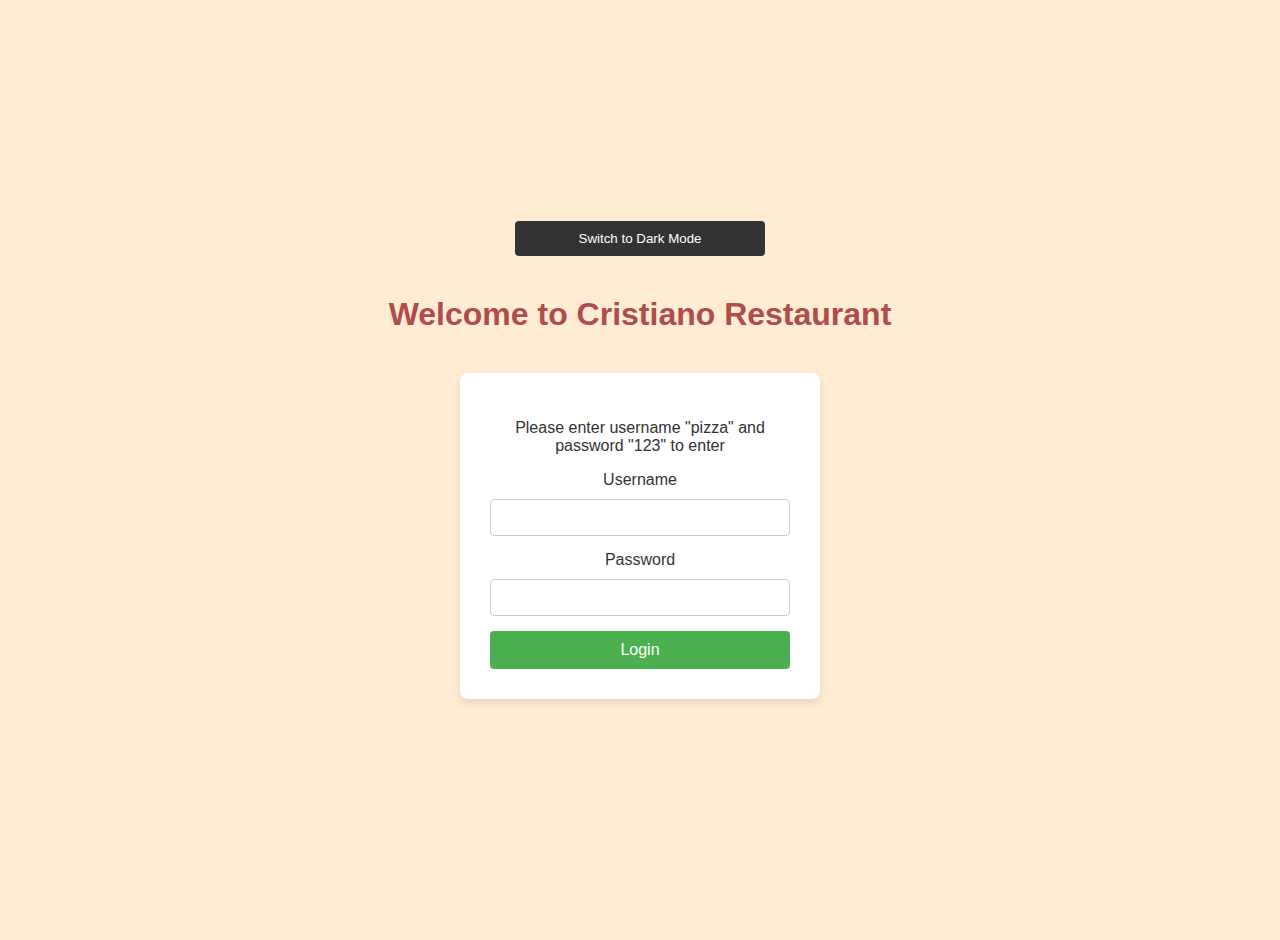
<file: index.html>
<!DOCTYPE html>
<html lang="en">
<head>
  <meta charset="UTF-8">
  <meta name="viewport" content="width=device-width, initial-scale=1.0">
  <link rel="stylesheet" href="./CSS/login.css">
  <title>Cristiano Restaurant</title>
</head>
<body>
  <button id="toggleDarkMode">
    Switch to Dark Mode</button>
  <h1>Welcome to Cristiano Restaurant</h1>
  <div class="login-form">
    <p>Please enter username "pizza" and password "123" to enter</p>
    <form>
        <label for="username">Username</label>
        <input type="text" id="username" name="username" required>
        
        <label for="password">Password</label>
        <input type="password" id="password" name="password" required>
        
        <button type="submit">Login</button>
        <div id="error-message"></div>
    </form>
  </div>

  <script src="./JS/login.js"></script>
</body>
</html>
</file>
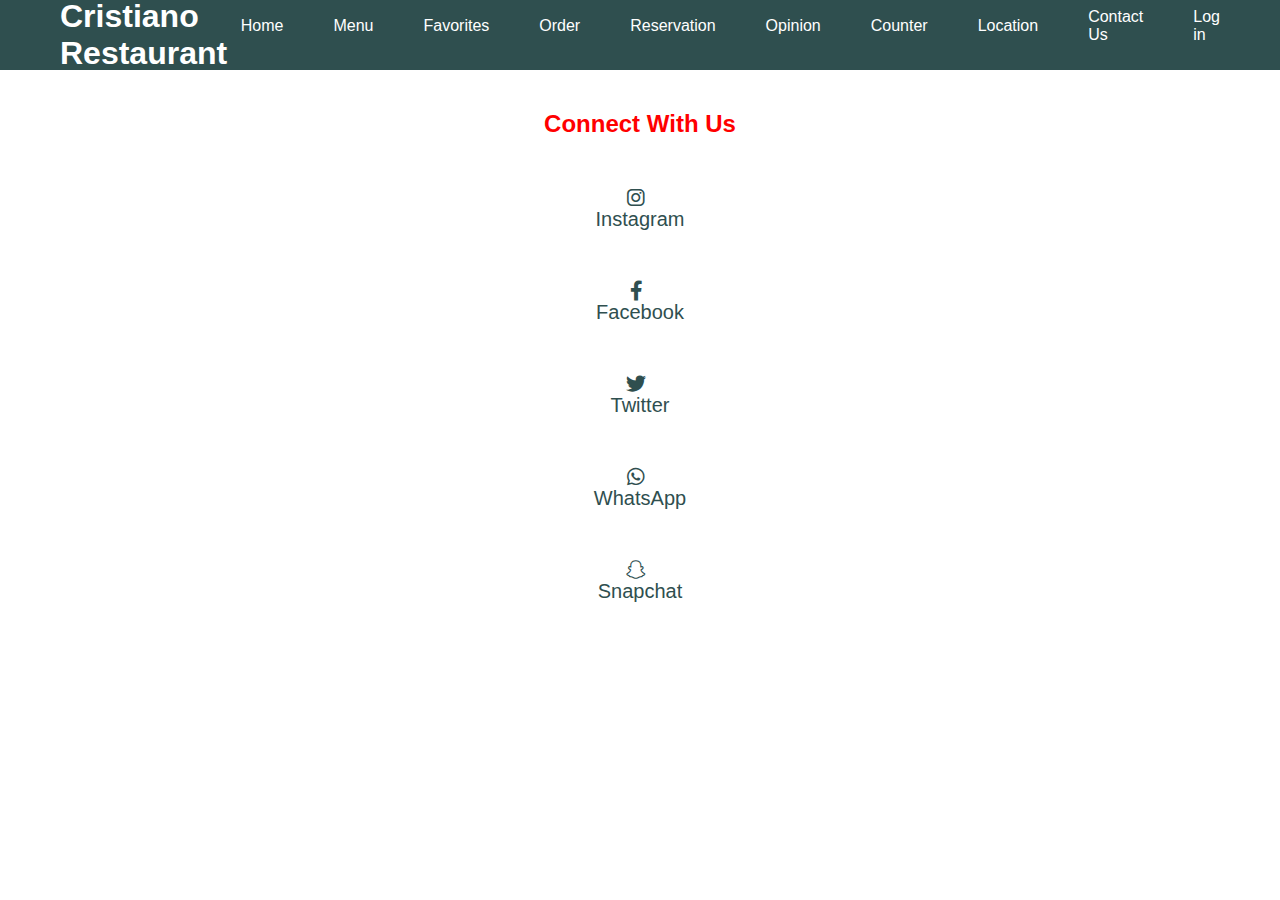
<file: contactUs.html>
<!DOCTYPE html>
<html lang="en">
  <head>
    <meta charset="UTF-8" />
    <meta name="viewport" content="width=device-width, initial-scale=1.0" />
    <link
      rel="stylesheet"
      href="https://cdnjs.cloudflare.com/ajax/libs/font-awesome/6.0.0-beta3/css/all.min.css"
    />
    <link rel="stylesheet" href="./CSS/contactUs.css" />
    <title>CONTACT US</title>
  </head>
  <body>
    <header>
      <div class="navbar">
        <h1>Cristiano Restaurant</h1>
        <i class="fa-solid fa-bars" id="menu-toggle"></i>
        <nav>
          <ul>
            <li><a href="./home.html">Home</a></li>
            <li><a href="./menu.html">Menu</a></li>
            <li><a href="./favorite.html">Favorites</a></li>
            <li><a href="./order.html">Order</a></li>
            <li><a href="./reservation.html">Reservation</a></li>
            <li><a href="./opinion.html">Opinion</a></li>
            <li><a href="./counter.html">Counter</a></li>
            <li><a href="./location.html">Location</a></li>
            <li><a href="./contactUs.html">Contact Us</a></li>
            <li><a href="./index.html">Log in</a></li>
          </ul>
        </nav>
      </div>
    </header>
  
    <section class="social-media-links">
      <h2>Connect With Us</h2>

      <div class="social-links">
        <a href="https://www.instagram.com/cristianoristorante/" target="_blank"
          ><i class="fab fa-instagram"></i> Instagram</a
        >
        <a href="https://www.facebook.com/cristianoristorante/" target="_blank"
          ><i class="fab fa-facebook-f"></i> Facebook</a
        >
        <a href="https://twitter.com" target="_blank"
          ><i class="fab fa-twitter"></i> Twitter</a
        >
        <a href="https://wa.me" target="_blank"
          ><i class="fab fa-whatsapp"></i> WhatsApp</a
        >
        <a href="https://snapchat.com" target="_blank"
          ><i class="fab fa-snapchat-ghost"></i> Snapchat</a
        >
      </div>
    </section>

    <script src="./JS/contactUs.js"></script>
  </body>
</html>
</file>
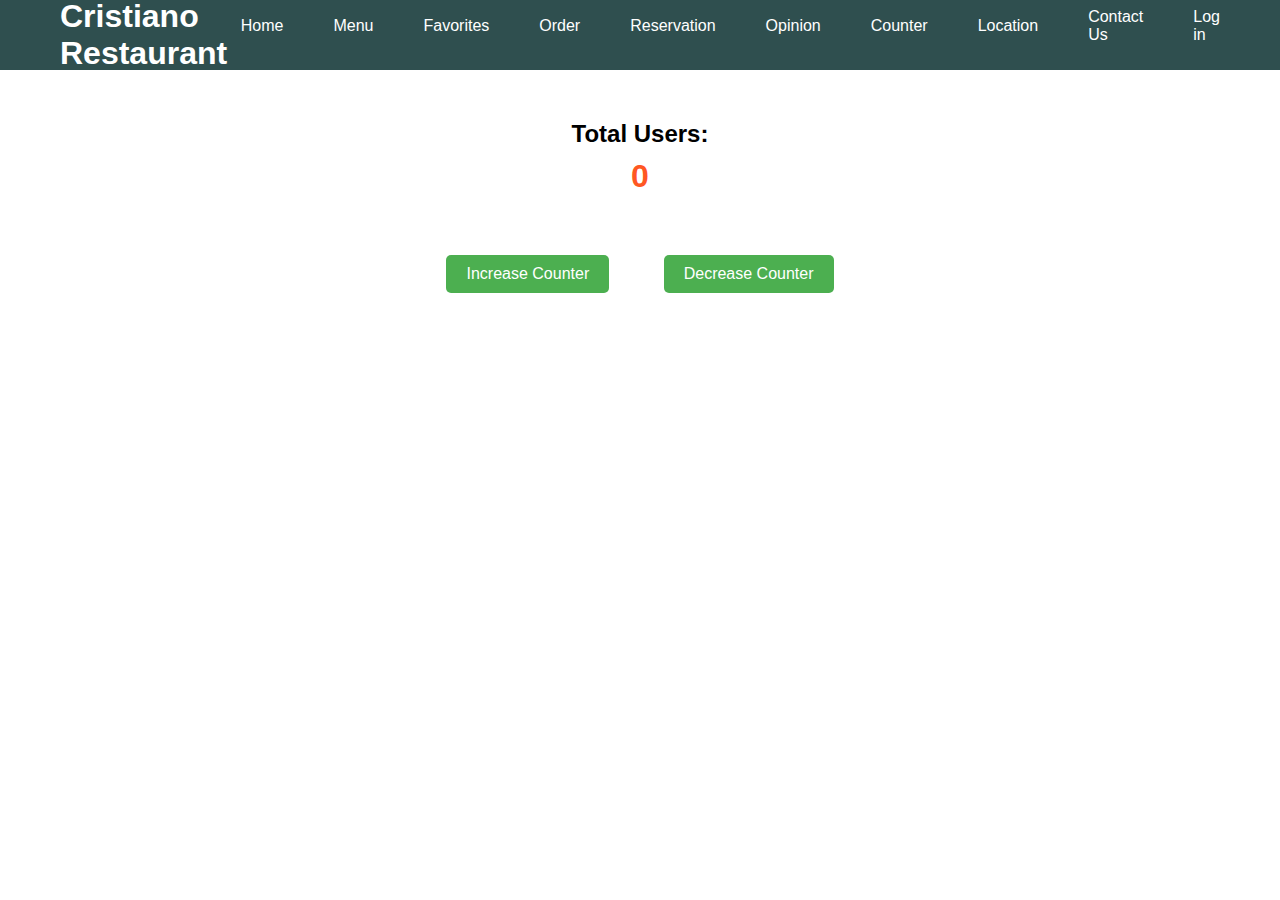
<file: counter.html>
<!DOCTYPE html>
<html lang="en">
<head>
    <meta charset="UTF-8" />
    <meta name="viewport" content="width=device-width, initial-scale=1.0" />
    <link rel="stylesheet" href="https://cdnjs.cloudflare.com/ajax/libs/font-awesome/6.0.0-beta3/css/all.min.css" />
    <link rel="stylesheet" href="./CSS/counter.css" />
    <title>COUNTER</title>
</head>
<body>
  <header>
    <div class="navbar">
      <h1>Cristiano Restaurant</h1>
      <i class="fa-solid fa-bars" id="menu-toggle"></i>
      <nav>
        <ul>
          <li><a href="./home.html">Home</a></li>
          <li><a href="./menu.html">Menu</a></li>
          <li><a href="./favorite.html">Favorites</a></li>
          <li><a href="./order.html">Order</a></li>
          <li><a href="./reservation.html">Reservation</a></li>
          <li><a href="./opinion.html">Opinion</a></li>
          <li><a href="./counter.html">Counter</a></li>
          <li><a href="./location.html">Location</a></li>
          <li><a href="./contactUs.html">Contact Us</a></li>
          <li><a href="./index.html">Log in</a></li>
        </ul>
      </nav>
    </div>
  </header>
    

    <section id="counter-section">
        <h2>Total Users:</h2>
        <p id="counter-display">0</p>
        <button id="increase-counter-btn">Increase Counter</button>
        <button id="decrease-counter-btn">Decrease Counter</button>
    </section>

    <script src="./JS/counter.js"></script>
</body>
</html>
</file>
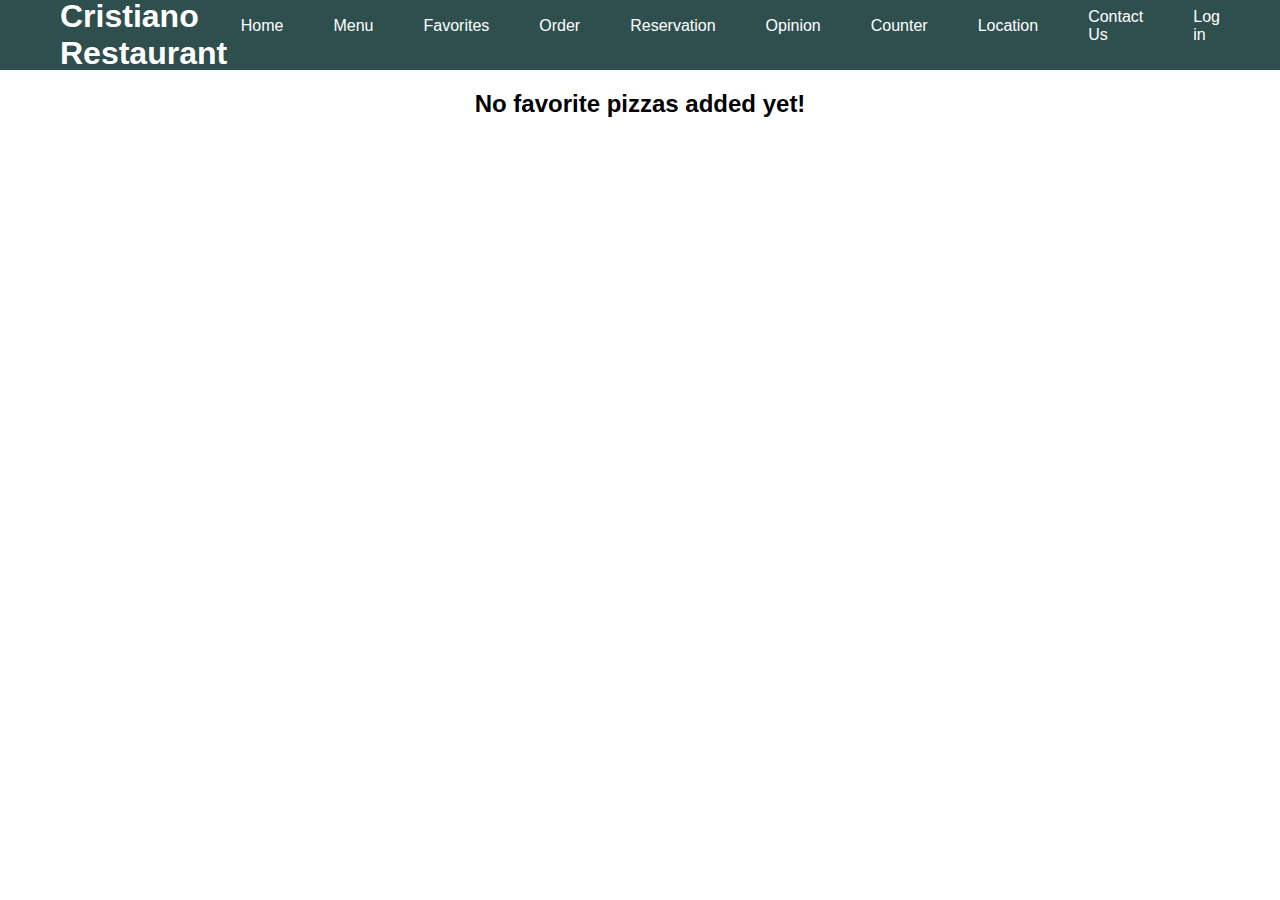
<file: favorite.html>
<!DOCTYPE html>
<html lang="en">
<head>
  <meta charset="UTF-8" />
  <meta name="viewport" content="width=device-width, initial-scale=1.0" />
  <link rel="stylesheet" href="https://cdnjs.cloudflare.com/ajax/libs/font-awesome/6.0.0-beta3/css/all.min.css">
  <link rel="stylesheet" href="./CSS/favorite.css" />
  <title>FAVORITE</title>
</head>
<body>
  <header>
    <div class="navbar">
      <h1>Cristiano Restaurant</h1>
      <i class="fa-solid fa-bars" id="menu-toggle"></i>
      <nav>
        <ul>
          <li><a href="./home.html">Home</a></li>
          <li><a href="./menu.html">Menu</a></li>
          <li><a href="./favorite.html">Favorites</a></li>
          <li><a href="./order.html">Order</a></li>
          <li><a href="./reservation.html">Reservation</a></li>
          <li><a href="./opinion.html">Opinion</a></li>
          <li><a href="./counter.html">Counter</a></li>
          <li><a href="./location.html">Location</a></li>
          <li><a href="./contactUs.html">Contact Us</a></li>
          <li><a href="./index.html">Log in</a></li>
        </ul>
      </nav>
    </div>
  </header>
    
    

  <main>
    <section class="favorites-section">
      <div class="pizzas"></div>
    </section>
  </main>

  <script src="./JS/favorite.js"></script>
</body>
</html>
</file>
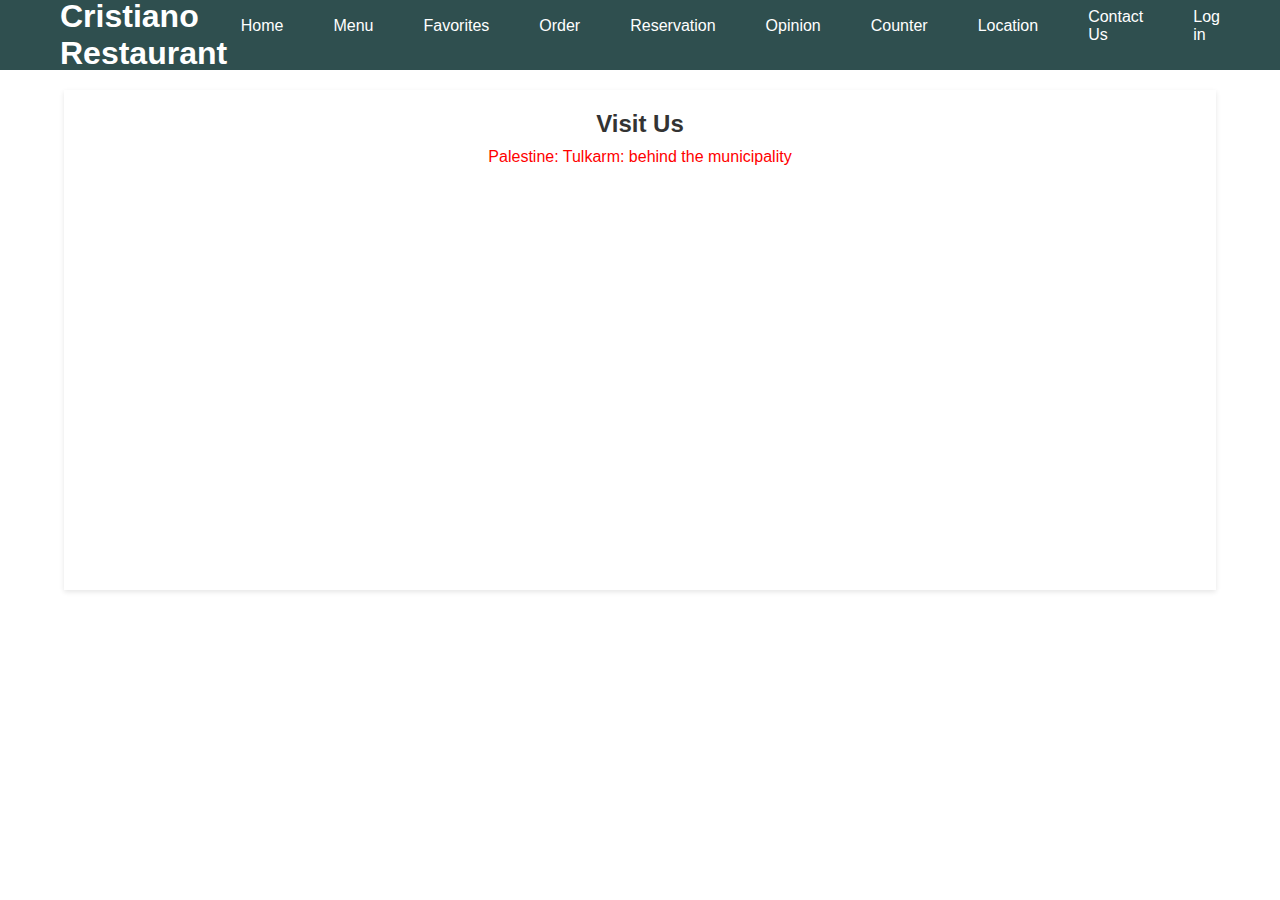
<file: location.html>
<!DOCTYPE html>
<html lang="en">
<head>
  <meta charset="UTF-8">
  <meta name="viewport" content="width=device-width, initial-scale=1.0">
  <link rel="stylesheet" href="https://cdnjs.cloudflare.com/ajax/libs/font-awesome/6.0.0-beta3/css/all.min.css">
  <link rel="stylesheet" href="./CSS/location.css">
  <title>LOCATION</title>
</head>
<body>
  <header>
    <div class="navbar">
      <h1>Cristiano Restaurant</h1>
      <i class="fa-solid fa-bars" id="menu-toggle"></i>
      <nav>
        <ul>
          <li><a href="./home.html">Home</a></li>
          <li><a href="./menu.html">Menu</a></li>
          <li><a href="./favorite.html">Favorites</a></li>
          <li><a href="./order.html">Order</a></li>
          <li><a href="./reservation.html">Reservation</a></li>
          <li><a href="./opinion.html">Opinion</a></li>
          <li><a href="./counter.html">Counter</a></li>
          <li><a href="./location.html">Location</a></li>
          <li><a href="./contactUs.html">Contact Us</a></li>
          <li><a href="./index.html">Log in</a></li>
        </ul>
      </nav>
    </div>
  </header>


<section class="location-map">
    <h2>Visit Us</h2>
    <p>Palestine: Tulkarm: behind the municipality</p>
    <iframe src="https://maps.google.com/maps?q=Tulkarm municipality&amp;output=embed"></iframe>
</section>


  <script src="./JS/location.js"></script>
</body>
</html>
</file>
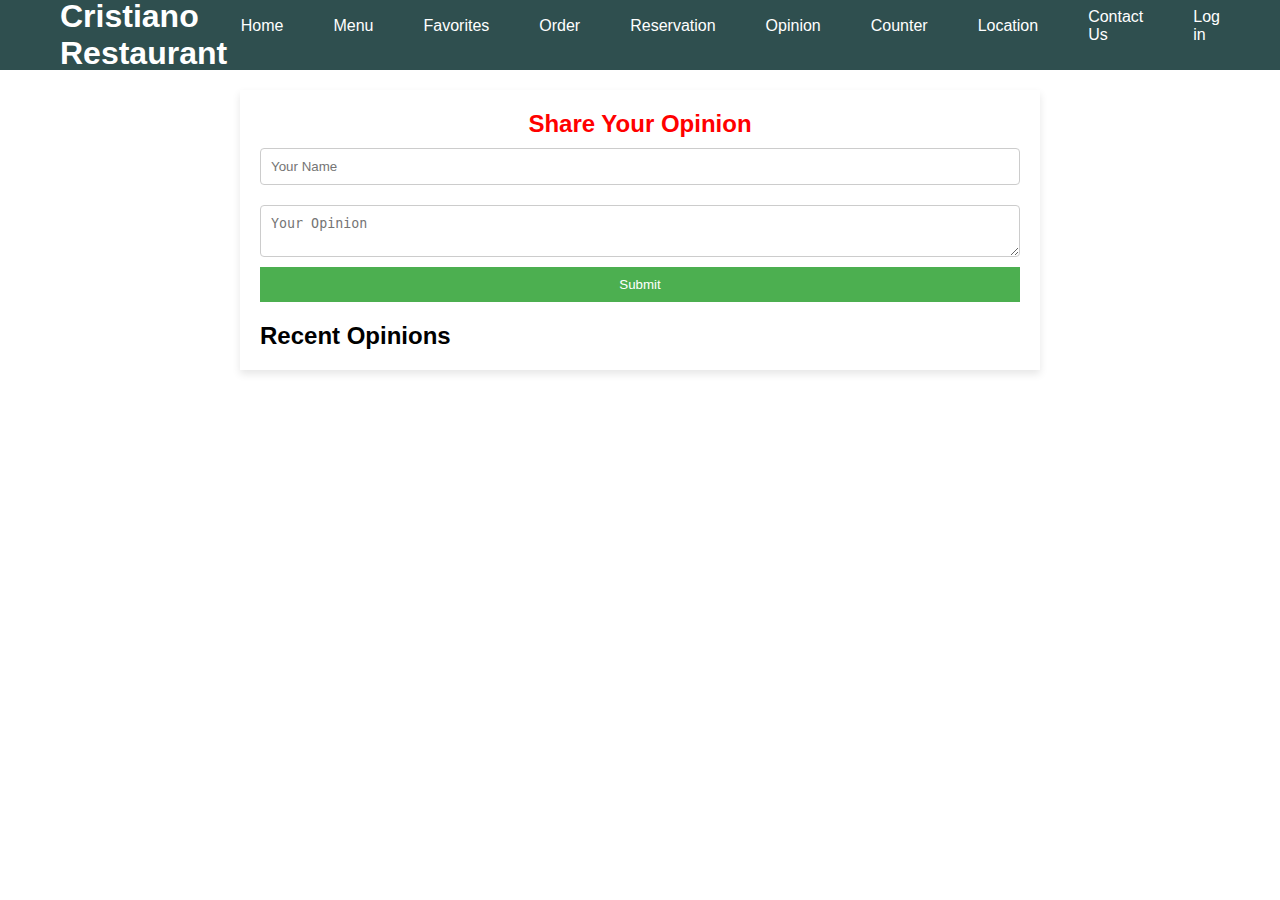
<file: opinion.html>
<!DOCTYPE html>
<html lang="en">
<head>
    <meta charset="UTF-8" />
    <meta name="viewport" content="width=device-width, initial-scale=1.0" />
    <link rel="stylesheet" href="https://cdnjs.cloudflare.com/ajax/libs/font-awesome/6.0.0-beta3/css/all.min.css" />
    <link rel="stylesheet" href="./CSS/opinion.css" />
    <title>Cristiano Restaurant - Opinion</title>
</head>
<body>
    <header>
        <div class="navbar">
            <h1>Cristiano Restaurant</h1>
            <i class="fa-solid fa-bars" id="menu-toggle"></i>
            <nav>
                <ul>
                    <li><a href="./home.html">Home</a></li>
                    <li><a href="./menu.html">Menu</a></li>
                    <li><a href="./favorite.html">Favorites</a></li>
                    <li><a href="./order.html">Order</a></li>
                    <li><a href="./reservation.html">Reservation</a></li>
                    <li><a href="./opinion.html">Opinion</a></li>
                    <li><a href="./counter.html">Counter</a></li>
                    <li><a href="./location.html">Location</a></li>
                    <li><a href="./contactUs.html">Contact Us</a></li>
                    <li><a href="./index.html">Log in</a></li>
                </ul>
            </nav>
        </div>
    </header>

    <main>
        <section class="opinion-form-section">
            <form id="opinion-form">
                <h2>Share Your Opinion</h2>
                <input type="text" id="name" placeholder="Your Name" required />
                <textarea id="opinion" placeholder="Your Opinion" required></textarea>
                <button type="submit">Submit</button>
            </form>
        </section>
        <section class="opinion-display-section">
            <h2>Recent Opinions</h2>
            <div id="opinions-display"></div>
        </section>
    </main>

    <script src="./JS/opinion.js"></script>
</body>
</html>
</file>
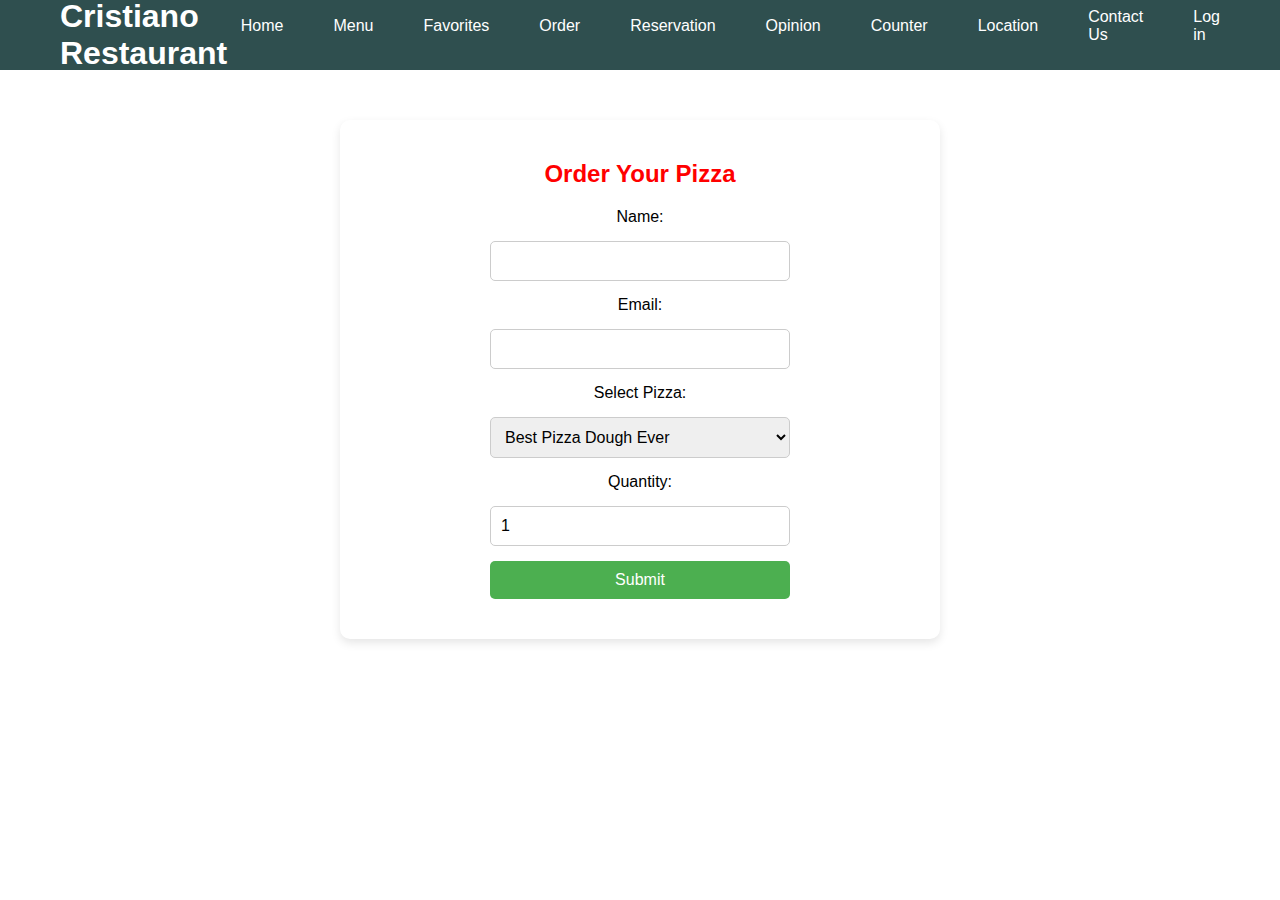
<file: order.html>
<!DOCTYPE html>
<html lang="en">
  <head>
    <meta charset="UTF-8" />
    <meta name="viewport" content="width=device-width, initial-scale=1.0" />
    <link
      rel="stylesheet"
      href="https://cdnjs.cloudflare.com/ajax/libs/font-awesome/6.0.0-beta3/css/all.min.css"
    />
    <link rel="stylesheet" href="./CSS/order.css" />
    <title>ORDER</title>
  </head>
  <body>
    <header>
      <div class="navbar">
        <h1>Cristiano Restaurant</h1>
        <i class="fa-solid fa-bars" id="menu-toggle"></i>
        <nav>
          <ul>
            <li><a href="./home.html">Home</a></li>
            <li><a href="./menu.html">Menu</a></li>
            <li><a href="./favorite.html">Favorites</a></li>
            <li><a href="./order.html">Order</a></li>
            <li><a href="./reservation.html">Reservation</a></li>
            <li><a href="./opinion.html">Opinion</a></li>
            <li><a href="./counter.html">Counter</a></li>
            <li><a href="./location.html">Location</a></li>
            <li><a href="./contactUs.html">Contact Us</a></li>
            <li><a href="./index.html">Log in</a></li>
          </ul>
        </nav>
      </div>
    </header>
  

    <section id="order-section">
      <h2>Order Your Pizza</h2>
      <form id="order-form">
        <label for="name">Name:</label>
        <input type="text" id="name" name="name" required />

        <label for="email">Email:</label>
        <input type="email" id="email" name="email" required />

        <label for="pizza">Select Pizza:</label>
        <select id="pizza" name="pizza" required>
          <option value="Best Pizza Dough Ever">Best Pizza Dough Ever</option>
          <option value="Deep Dish Fruit Pizza">Deep Dish Fruit Pizza</option>
          <option value="Pizza Dip">Pizza Dip</option>
          <option value="Cauliflower Pizza Crust">
            Cauliflower Pizza Crust (with BBQ Chicken Pizza)
          </option>
          <option value="Pizza Quesadillas">
            Pizza Quesadillas (aka Pizzadillas)
          </option>
          <option value="Sweet Potato Kale Pizza">
            Sweet Potato Kale Pizza with Rosemary & Red Onion
          </option>
          <option value="Pizza Dip - My Baking Addiction">
            Pizza Dip - My Baking Addiction
          </option>
          <option value="Pizza Potato Skins">Pizza Potato Skins</option>
          <option value="No-Knead Pizza Dough">No-Knead Pizza Dough</option>
          <option value="Homemade Pizza">Homemade Pizza</option>
          <option value="Taco Quesadilla Pizzas">Taco Quesadilla Pizzas</option>
          <option value="Jay’s Signature Pizza Crust">
            Jay’s Signature Pizza Crust
          </option>
          <option value="Avocado Breakfast Pizza">
            Avocado Breakfast Pizza with Fried Egg
          </option>
          <option value="Pepperoni Pizza Burgers">
            Pepperoni Pizza Burgers
          </option>
          <option value="Thai Chicken Pizza">
            Thai Chicken Pizza with Sweet Chili Sauce
          </option>
          <option value="One Basic Pizza Crust">One Basic Pizza Crust</option>
          <option value="Peach, Basil, Mozzarella, & Balsamic Pizza">
            Peach, Basil, Mozzarella, & Balsamic Pizza
          </option>
          <option value="English-Muffin Egg Pizzas">
            English-Muffin Egg Pizzas
          </option>
          <option value="Simple No Knead Pizza Dough">
            Simple No Knead Pizza Dough
          </option>
          <option value="Grilled Veggie Pizza">Grilled Veggie Pizza</option>
          <option value="Spicy Chicken and Pepper Jack Pizza">
            Spicy Chicken and Pepper Jack Pizza
          </option>
          <option value="How to Grill Pizza">How to Grill Pizza</option>
          <option value="PW’s Favorite Pizza">PW’s Favorite Pizza</option>
          <option value="Barbecue Chicken Pizza">Barbecue Chicken Pizza</option>
          <option value="Avocado Pita Pizza">
            Avocado Pita Pizza with Cilantro Sauce
          </option>
          <option value="Pizza Monkey Bread">Pizza Monkey Bread</option>
          <option value="Supreme Pizza Burgers">Supreme Pizza Burgers</option>
          <option value="Balsamic Strawberry Chicken Pizza">
            Balsamic Strawberry and Chicken Pizza with Sweet Onions and Smoked
            Bacon
          </option>
        </select>

        <label for="quantity">Quantity:</label>
        <input
          type="number"
          id="quantity"
          name="quantity"
          value="1"
          min="1"
          required
        />

        <button type="submit">Submit</button>
      </form>
      <div id="order-confirmation" class="hidden"></div>
    </section>

    <script src="./JS/order.js"></script>
  </body>
</html>
</file>
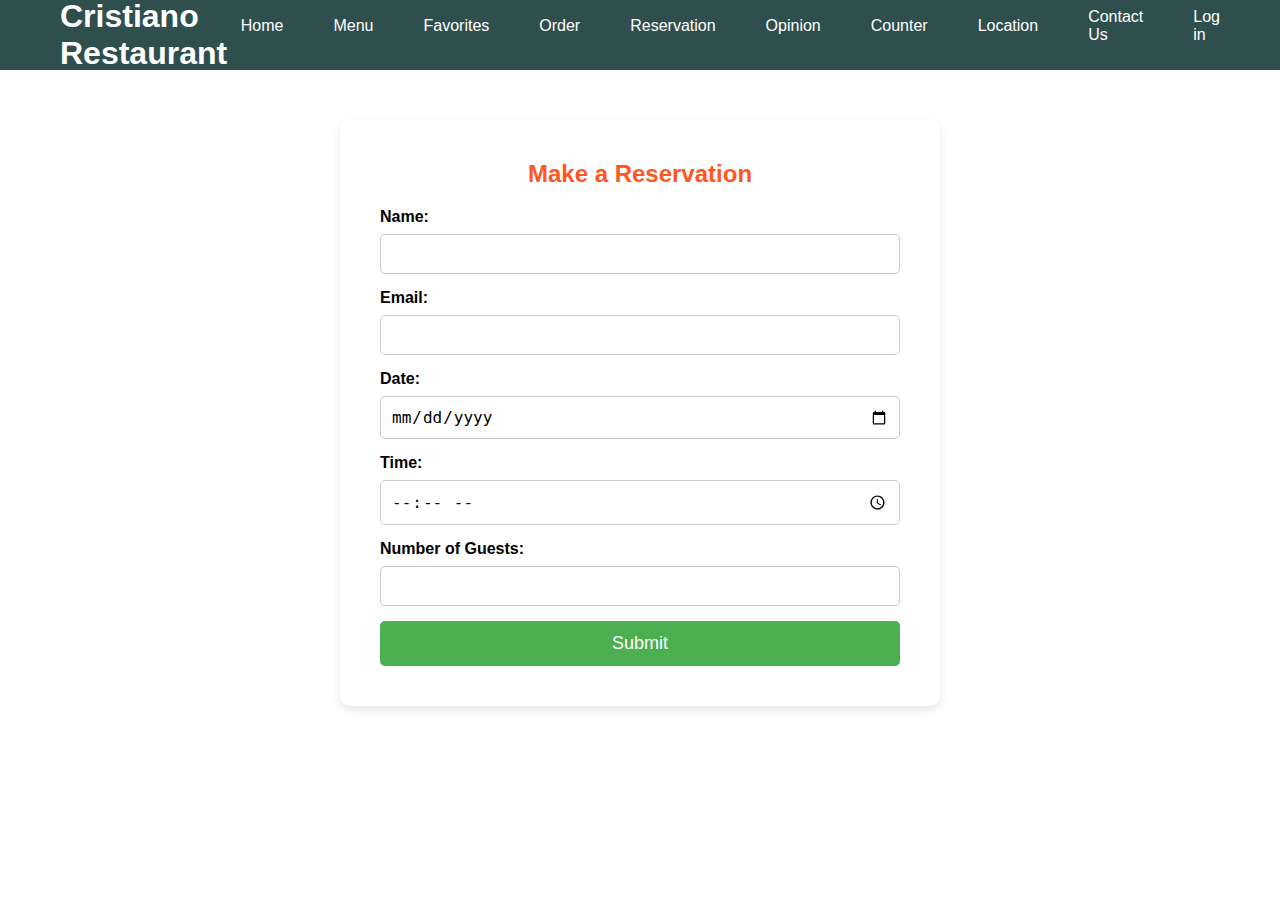
<file: reservation.html>
<!DOCTYPE html>
<html lang="en">
  <head>
    <meta charset="UTF-8" />
    <meta name="viewport" content="width=device-width, initial-scale=1.0" />
    <link
      rel="stylesheet"
      href="https://cdnjs.cloudflare.com/ajax/libs/font-awesome/6.0.0-beta3/css/all.min.css"
    />
    <link rel="stylesheet" href="./CSS/reservation.css" />
    <title>RESERVATION</title>
  </head>
  <body>
    <header>
      <div class="navbar">
        <h1>Cristiano Restaurant</h1>
        <i class="fa-solid fa-bars" id="menu-toggle"></i>
        <nav>
          <ul>
            <li><a href="./home.html">Home</a></li>
            <li><a href="./menu.html">Menu</a></li>
            <li><a href="./favorite.html">Favorites</a></li>
            <li><a href="./order.html">Order</a></li>
            <li><a href="./reservation.html">Reservation</a></li>
            <li><a href="./opinion.html">Opinion</a></li>
            <li><a href="./counter.html">Counter</a></li>
            <li><a href="./location.html">Location</a></li>
            <li><a href="./contactUs.html">Contact Us</a></li>
            <li><a href="./index.html">Log in</a></li>
          </ul>
        </nav>
      </div>
    </header>

    <section id="reservation-section">
      <h2>Make a Reservation</h2>
      <form id="reservation-form">
        <label for="name">Name:</label>
        <input type="text" id="name" name="name" required />

        <label for="email">Email:</label>
        <input type="email" id="email" name="email" required />

        <label for="date">Date:</label>
        <input type="date" id="date" name="date" required />

        <label for="time">Time:</label>
        <input type="time" id="time" name="time" required />

        <label for="guests">Number of Guests:</label>
        <input
          type="number"
          id="guests"
          name="guests"
          min="1"
          max="20"
          required
        />

        <button type="submit">Submit</button>
      </form>

      <div id="confirmation" class="hidden"></div>
    </section>

    <script src="./JS/reservation.js"></script>
  </body>
</html>
</file>
<file: CSS/login.css>
body {
    font-family: Arial, sans-serif;
    background-color: #ffecd2;
    display: flex;
    flex-direction: column;
    align-items: center;
    justify-content: center;
    height: 100vh;
    margin: 0;
    padding: 20px;
    text-align: center;
}

h1 {
    color: #af4c4c;
    margin: 20px 0;
}

p {
    color: #333;
}

.login-form {
    background: white;
    padding: 30px;
    border-radius: 8px;
    width: 300px;
    box-shadow: 0 4px 8px rgba(0, 0, 0, 0.1);
    margin: 20px 0;
}

.login-form form {
    display: flex;
    flex-direction: column;
}

.login-form label {
    margin-bottom: 10px;
    color: #333;
}

.login-form input[type="text"],
.login-form input[type="password"] {
    padding: 10px;
    margin-bottom: 15px;
    border: 1px solid #ccc;
    border-radius: 4px;
}

.login-form button {
    background-color: #4CAF50;
    color: white;
    border: none;
    padding: 10px;
    border-radius: 4px;
    cursor: pointer;
    font-size: 16px;
}

.login-form button:hover {
    background-color: #4fa585;
}

#error-message {
    color: red;
    font-size: 15px;
    margin-top: 10px;
    text-align: center;
    display: none;
}

body.dark-mode {
    background-color: #333;
    color: white;
}

body.dark-mode .login-form {
    background-color: #222;
    color: #ccc;
}

body.dark-mode input[type="text"],
body.dark-mode input[type="password"] {
    background-color: #555;
    color: #ddd;
    border-color: #666;
}

body.dark-mode button {
    background-color: #444;
    color: #ccc;
}

body.dark-mode button:hover {
    background-color: #555;
}

#toggleDarkMode {
    background-color: #333;
    color: white;
    border: none;
    padding: 10px;
    border-radius: 4px;
    cursor: pointer;
    width: 200px;
    transition: background-color 0.3s, color 0.3s;
    margin-bottom: 20px;
    width: 250px;
}

body.dark-mode #toggleDarkMode {
    background-color: white;
    color: black;
    border: 1px solid #666;
}

@media (max-width: 770px) {
    .login-form {
        width: 80%;
    }

    #toggleDarkMode {
        width: 150px;
    }
}

@media (max-width: 480px) {
    .login-form {
        width: 95%;
    }

    h1 {
        font-size: 18px;
    }

    #toggleDarkMode {
        width: 130px;
    }
}
</file>
<file: CSS/contactUs.css>
* {
    margin: 0;
    padding: 0;
    box-sizing: border-box;
  }
  

body {
    margin: 0;
    padding: 0;
    width: 100%;
    height: 100%;
    font-family: 'Segoe UI', Tahoma, Geneva, Verdana, sans-serif;
    background-color: white;
}

.scrollNavbar {
    background-color: rgb(0, 187, 255) !important;
}

header {
    background: darkslategray;
    color: white;
    height: 70px;
    display: flex;
    justify-content: space-between;
    align-items: center;
    position: sticky;
    top: 0;
    padding: 0 20px;
    transition: background-color 0.3s;
    z-index: 999;
}

.navbar {
    width: 100%;
    display: flex;
    justify-content: space-between;
}

nav ul {
    list-style-type: none;
    display: flex;
    margin: 0;
    padding: 0;
    align-items: center;
}

nav ul li {
    padding: 10px 40px 10px 10px;
}

nav ul li a {
    text-decoration: none;
    color: white;
    transition: color 0.3s ease;
}

nav ul li a:hover {
    color: #cda45e;
}

.navbar h1 {
    margin-left: 40px;
}



.fa-bars {
    display: none;
    cursor: pointer;
    font-size: 20px;
    color: white;
}

@media (max-width: 768px) {
    .fa-bars {
        display: block;
        position: absolute;
        right: 20px;
        top: 15px;
    }

    nav ul {
        display: none;
        flex-direction: column;
    }

    nav.active ul {
        display: flex;
        flex-direction: column;
        position: absolute;
        top: 70px;
        left: 0;
        width: 100%;
        background-color: darkslategray;
    }

    nav ul li {
        text-align: center;
        width: 100%;
        padding: 10px 0;
    }
}


@media (max-width: 450px) {
    header {
        display: block;
        width: 100%;
    }

    .navbar {
        display: block;
        width: 100%;
    }

}

.social-media-links {
    text-align: center;
    padding: 20px;
    margin: 20px auto;
    max-width: 600px;
}

.social-media-links h2 {
    color: red;
}

.social-links a {
    display: flex;
    flex-direction: column;
    margin: 10px auto;
    color: darkslategray;
    font-size: 20px;
    text-decoration: none;

}

.social-links i {
    margin-right: 8px;
    margin-top: 40px;
}
</file>
<file: CSS/counter.css>
* {
  margin: 0;
  padding: 0;
  box-sizing: border-box;
}


body {
  margin: 0;
  padding: 0;
  width: 100%;
  height: 100%;
  font-family: 'Segoe UI', Tahoma, Geneva, Verdana, sans-serif;
  background-color: white;
}

.scrollNavbar {
  background-color: rgb(0, 187, 255) !important;
}

header {
  background: darkslategray;
  color: white;
  height: 70px;
  display: flex;
  justify-content: space-between;
  align-items: center;
  position: sticky;
  top: 0;
  padding: 0 20px;
  transition: background-color 0.3s;
  z-index: 999;
}

.navbar {
  width: 100%;
  display: flex;
  justify-content: space-between;
}

nav ul {
  list-style-type: none;
  display: flex;
  margin: 0;
  padding: 0;
  align-items: center;
}

nav ul li {
  padding: 10px 40px 10px 10px;
}

nav ul li a {
  text-decoration: none;
  color: white;
  transition: color 0.3s ease;
}

nav ul li a:hover {
  color: #cda45e;
}

.navbar h1 {
  margin-left: 40px;
}



.fa-bars {
  display: none;
  cursor: pointer;
  font-size: 20px;
  color: white;
}

@media (max-width: 768px) {
  .fa-bars {
    display: block;
    position: absolute;
    right: 20px;
    top: 15px;
  }

  nav ul {
    display: none;
    flex-direction: column;
  }

  nav.active ul {
    display: flex;
    flex-direction: column;
    position: absolute;
    top: 70px;
    left: 0;
    width: 100%;
    background-color: darkslategray;
  }

  nav ul li {
    text-align: center;
    width: 100%;
    padding: 10px 0;
  }
}


@media (max-width: 450px) {
  header {
    display: block;
    width: 100%;
  }

  .navbar {
    display: block;
    width: 100%;
  }

}


#counter-section {
  margin: 20px;
  text-align: center;
}

#counter-section h2 {
  font-size: 24px;
  margin-bottom: 10px;
  margin-top: 50px;
}

#counter-display {
  font-size: 32px;
  font-weight: bold;
  color: #ff5722;
}

button {
  padding: 10px 20px;
  font-size: 16px;
  background-color: #4CAF50;
  color: white;
  border: none;
  border-radius: 5px;
  cursor: pointer;
  margin-top: 60px;
  margin-left: 25px;
  margin-right: 25px;
}

button:hover {
  background-color: #45a049;
}
</file>
<file: CSS/favorite.css>
* {
    margin: 0;
    padding: 0;
    box-sizing: border-box;
}


body {
    margin: 0;
    padding: 0;
    width: 100%;
    height: 100%;
    font-family: 'Segoe UI', Tahoma, Geneva, Verdana, sans-serif;
    background-color: white;
}

.scrollNavbar {
    background-color: rgb(0, 187, 255) !important;
}

header {
    background: darkslategray;
    color: white;
    height: 70px;
    display: flex;
    justify-content: space-between;
    align-items: center;
    position: sticky;
    top: 0;
    padding: 0 20px;
    transition: background-color 0.3s;
    z-index: 999;
}

.navbar {
    width: 100%;
    display: flex;
    justify-content: space-between;
}

nav ul {
    list-style-type: none;
    display: flex;
    margin: 0;
    padding: 0;
    align-items: center;
}

nav ul li {
    padding: 10px 40px 10px 10px;
}

nav ul li a {
    text-decoration: none;
    color: white;
    transition: color 0.3s ease;
}

nav ul li a:hover {
    color: #cda45e;
}

.navbar h1 {
    margin-left: 40px;
}



.fa-bars {
    display: none;
    cursor: pointer;
    font-size: 20px;
    color: white;
}

@media (max-width: 768px) {
    .fa-bars {
        display: block;
        position: absolute;
        right: 20px;
        top: 15px;
    }

    nav ul {
        display: none;
        flex-direction: column;
    }

    nav.active ul {
        display: flex;
        flex-direction: column;
        position: absolute;
        top: 70px;
        left: 0;
        width: 100%;
        background-color: darkslategray;
    }

    nav ul li {
        text-align: center;
        width: 100%;
        padding: 10px 0;
    }
}


@media (max-width: 450px) {
    header {
        display: block;
        width: 100%;
    }

    .navbar {
        display: block;
        width: 100%;
    }

}


.pizzas {
    display: flex;
    flex-wrap: wrap;
    justify-content: center;
    padding: 20px;
    gap: 20px;
}

.pizza {
    flex: 1 0 30%;
    max-width: 30%;
    margin: 10px;
    box-shadow: 0 2px 5px rgba(0, 0, 0, 0.1);
    border-radius: 8px;
    overflow: hidden;
    transition: transform 0.3s;
}

.pizza:hover {
    transform: scale(1.05);
}

.pizza img {
    width: 100%;
    height: 200px;
}

.pizza h2 {
    font-size: 18px;
    padding: 10px;
    background-color: white;
    width: 100%;
    text-align: center;
    margin: 0;
}


.pizza-publisher {
    font-size: 14px;
    text-align: center;
    margin-bottom: 10px;
    font-style: italic;
}


.container {
    text-align: center;
}


.pizza-links {
    display: inline-block;
    padding: 10px 20px;
    background-color: #00c8ff;
    color: white;
    text-decoration: none;
    border-radius: 8px;
    box-shadow: 0 4px 6px rgba(0, 0, 0, 0.1);
    transition: background-color 0.3s ease, box-shadow 0.3s ease;
    margin-top: 20px;
    margin-bottom: 20px;
}

.pizza-links:hover {
    background-color: #b34200;
    box-shadow: 0 6px 8px rgba(0, 0, 0, 0.15);
}
</file>
<file: CSS/location.css>
* {
    margin: 0;
    padding: 0;
    box-sizing: border-box;
}


body {
    margin: 0;
    padding: 0;
    width: 100%;
    height: 100%;
    font-family: 'Segoe UI', Tahoma, Geneva, Verdana, sans-serif;
    background-color: white;
}



.scrollNavbar {
    background-color: rgb(0, 187, 255) !important;

}

header {
    background: darkslategray;
    color: white;
    height: 70px;
    display: flex;
    justify-content: space-between;
    align-items: center;
    position: sticky;
    top: 0;
    padding: 0 20px;
    transition: background-color 0.3s;
    z-index: 999;
}

.navbar {
    width: 100%;
    display: flex;
    justify-content: space-between;
}

nav ul {
    list-style-type: none;
    display: flex;
    margin: 0;
    padding: 0;
    align-items: center;
}

nav ul li {
    padding: 10px 40px 10px 10px;
}

nav ul li a {
    text-decoration: none;
    color: white;
    transition: color 0.3s ease;
}

nav ul li a:hover {
    color: #cda45e;
}

.navbar h1 {
    margin-left: 40px;
}



.fa-bars {
    display: none;
    cursor: pointer;
    font-size: 20px;
    color: white;
}

@media (max-width: 768px) {
    .fa-bars {
        display: block;
        position: absolute;
        right: 20px;
        top: 15px;
    }

    nav ul {
        display: none;
        flex-direction: column;
    }

    nav.active ul {
        display: flex;
        flex-direction: column;
        position: absolute;
        top: 70px;
        left: 0;
        width: 100%;
        background-color: darkslategray;
    }

    nav ul li {
        text-align: center;
        width: 100%;
        padding: 10px 0;
    }
}


@media (max-width: 450px) {
    header {
        display: block;
        width: 100%;
    }

    .navbar {
        display: block;
        width: 100%;
    }

}


.location-map {
    text-align: center;
    padding: 20px;
    background: white;
    margin: 20px auto;
    max-width: 90%;
    box-shadow: 0 2px 5px rgba(0, 0, 0, 0.1);
}

.location-map h2 {
    color: #333;
    margin-bottom: 10px;
}

.location-map p {
    color: red;
}

iframe {
    width: 100%;
    height: 400px;
    border: none;
    border-radius: 8px;
}
</file>
<file: CSS/opinion.css>
* {
    margin: 0;
    padding: 0;
    box-sizing: border-box;
}


body {
    margin: 0;
    padding: 0;
    width: 100%;
    height: 100%;
    font-family: 'Segoe UI', Tahoma, Geneva, Verdana, sans-serif;
    background-color: white;
}

header {
    background: darkslategray;
    color: white;
    height: 70px;
    display: flex;
    justify-content: space-between;
    align-items: center;
    position: sticky;
    top: 0;
    padding: 0 20px;
    transition: background-color 0.3s;
    z-index: 999;
}

.navbar {
    width: 100%;
    display: flex;
    justify-content: space-between;
}

nav ul {
    list-style-type: none;
    display: flex;
    margin: 0;
    padding: 0;
    align-items: center;
}

nav ul li {
    padding: 10px 40px 10px 10px;
}

nav ul li a {
    text-decoration: none;
    color: white;
    transition: color 0.3s ease;
}

nav ul li a:hover {
    color: #cda45e;
}

.navbar h1 {
    margin-left: 40px;
}



.fa-bars {
    display: none;
    cursor: pointer;
    font-size: 20px;
    color: white;
}

#opinion-form h2 {
    text-align: center;
    color: red;
}

main {
    max-width: 800px;
    margin: 20px auto;
    padding: 20px;
    background: white;
    box-shadow: 0 4px 8px rgba(0, 0, 0, 0.1);
}

form {
    display: flex;
    flex-direction: column;
}

input,
textarea {
    padding: 10px;
    margin: 10px 0;
    border-radius: 4px;
    border: 1px solid #ccc;
}

button {
    padding: 10px;
    background-color: #4CAF50;
    color: white;
    border: none;
    cursor: pointer;
    transition: background-color 0.3s;
}

button:hover {
    background-color: #45a049;
}

.opinion-display-section {
    margin-top: 20px;
}

.opinion {
    background: #e9ecef;
    border-left: 5px solid #007bff;
    padding: 10px;
    margin: 10px 0;
}



@media (max-width: 768px) {
    .fa-bars {
        display: block;
        position: absolute;
        right: 20px;
        top: 15px;
    }

    nav ul {
        display: none;
        flex-direction: column;
    }

    nav.active ul {
        display: flex;
        flex-direction: column;
        position: absolute;
        top: 70px;
        left: 0;
        width: 100%;
        background-color: darkslategray;
    }

    nav ul li {
        text-align: center;
        width: 100%;
        padding: 10px 0;
    }
}


@media (max-width: 450px) {
    header {
        display: block;
        width: 100%;
    }

    .navbar {
        display: block;
        width: 100%;
    }

}
</file>
<file: CSS/order.css>
* {
    margin: 0;
    padding: 0;
    box-sizing: border-box;
}


body {
    margin: 0;
    padding: 0;
    width: 100%;
    height: 100%;
    font-family: 'Segoe UI', Tahoma, Geneva, Verdana, sans-serif;
    background-color: white;
}

header {
    background: darkslategray;
    color: white;
    height: 70px;
    display: flex;
    justify-content: space-between;
    align-items: center;
    position: sticky;
    top: 0;
    padding: 0 20px;
    transition: background-color 0.3s;
    z-index: 999;
}

.navbar {
    width: 100%;
    display: flex;
    justify-content: space-between;
}

nav ul {
    list-style-type: none;
    display: flex;
    margin: 0;
    padding: 0;
    align-items: center;
}

nav ul li {
    padding: 10px 40px 10px 10px;
}

nav ul li a {
    text-decoration: none;
    color: white;
    transition: color 0.3s ease;
}

nav ul li a:hover {
    color: #cda45e;
}

.navbar h1 {
    margin-left: 40px;
}



.fa-bars {
    display: none;
    cursor: pointer;
    font-size: 20px;
    color: white;
}

@media (max-width: 768px) {
    .fa-bars {
        display: block;
        position: absolute;
        right: 20px;
        top: 15px;
    }

    nav ul {
        display: none;
        flex-direction: column;
    }

    nav.active ul {
        display: flex;
        flex-direction: column;
        position: absolute;
        top: 70px;
        left: 0;
        width: 100%;
        background-color: darkslategray;
    }

    nav ul li {
        text-align: center;
        width: 100%;
        padding: 10px 0;
    }
}


@media (max-width: 450px) {
    header {
        display: block;
        width: 100%;
    }

    .navbar {
        display: block;
        width: 100%;
    }

}


#order-section {
    margin: 50px auto;
    max-width: 600px;
    background-color: #fff;
    padding: 40px;
    border-radius: 10px;
    box-shadow: 0 4px 10px rgba(0, 0, 0, 0.1);
    text-align: center;
}

#order-section h2 {
    font-size: 24px;
    margin-bottom: 20px;
    color: red;
}

form {
    display: flex;
    flex-direction: column;
    align-items: center;
    gap: 15px;
}

input,
select,
button {
    padding: 10px;
    width: 300px;
    max-width: 100%;
    font-size: 16px;
    border: 1px solid #ccc;
    border-radius: 5px;
}

button {
    background-color: #4CAF50;
    color: white;
    cursor: pointer;
    border: none;
}

button:hover {
    background-color: #45a049;
}

.hidden {
    display: none;
}

#order-confirmation {
    margin-top: 20px;
    color: #4CAF50;
    padding: 20px;
    border-radius: 5px;
}

.scrollNavbar {
    background-color: rgb(0, 187, 255) !important;
}
</file>
<file: CSS/reservation.css>
* {
    margin: 0;
    padding: 0;
    box-sizing: border-box;
}



body {
    margin: 0;
    padding: 0;
    width: 100%;
    height: 100%;
    font-family: 'Segoe UI', Tahoma, Geneva, Verdana, sans-serif;
    background-color: white;
}

.scrollNavbar {
    background-color: rgb(0, 187, 255) !important;
}

header {
    background: darkslategray;
    color: white;
    height: 70px;
    display: flex;
    justify-content: space-between;
    align-items: center;
    position: sticky;
    top: 0;
    padding: 0 20px;
    transition: background-color 0.3s;
    z-index: 999;
}

.navbar {
    width: 100%;
    display: flex;
    justify-content: space-between;
}

nav ul {
    list-style-type: none;
    display: flex;
    margin: 0;
    padding: 0;
    align-items: center;
}

nav ul li {
    padding: 10px 40px 10px 10px;
}

nav ul li a {
    text-decoration: none;
    color: white;
    transition: color 0.3s ease;
}

nav ul li a:hover {
    color: #cda45e;
}

.navbar h1 {
    margin-left: 40px;
}



.fa-bars {
    display: none;
    cursor: pointer;
    font-size: 20px;
    color: white;
}

@media (max-width: 768px) {
    .fa-bars {
        display: block;
        position: absolute;
        right: 20px;
        top: 15px;
    }

    nav ul {
        display: none;
        flex-direction: column;
    }

    nav.active ul {
        display: flex;
        flex-direction: column;
        position: absolute;
        top: 70px;
        left: 0;
        width: 100%;
        background-color: darkslategray;
    }

    nav ul li {
        text-align: center;
        width: 100%;
        padding: 10px 0;
    }
}


@media (max-width: 450px) {
    header {
        display: block;
        width: 100%;
    }

    .navbar {
        display: block;
        width: 100%;
    }

}

#reservation-section {
    margin: 50px auto;
    max-width: 600px;
    background-color: #fff;
    padding: 40px;
    border-radius: 10px;
    box-shadow: 0 4px 10px rgba(0, 0, 0, 0.1);
}

#reservation-section h2 {
    text-align: center;
    margin-bottom: 20px;
    color: #ff5722;
}

form label {
    display: block;
    margin-bottom: 8px;
    font-weight: bold;
}

form input {
    width: 100%;
    padding: 10px;
    margin-bottom: 15px;
    border: 1px solid #ccc;
    border-radius: 5px;
    font-size: 16px;
}

form button {
    width: 100%;
    padding: 12px;
    background-color: #4CAF50;
    color: white;
    font-size: 18px;
    border: none;
    border-radius: 5px;
    cursor: pointer;
    transition: background-color 0.3s ease;
}

form button:hover {
    background-color: #45a049;
}

#confirmation {
    text-align: center;
    color: #4CAF50;
    margin-top: 20px;
}

.hidden {
    display: none;
}
</file>
